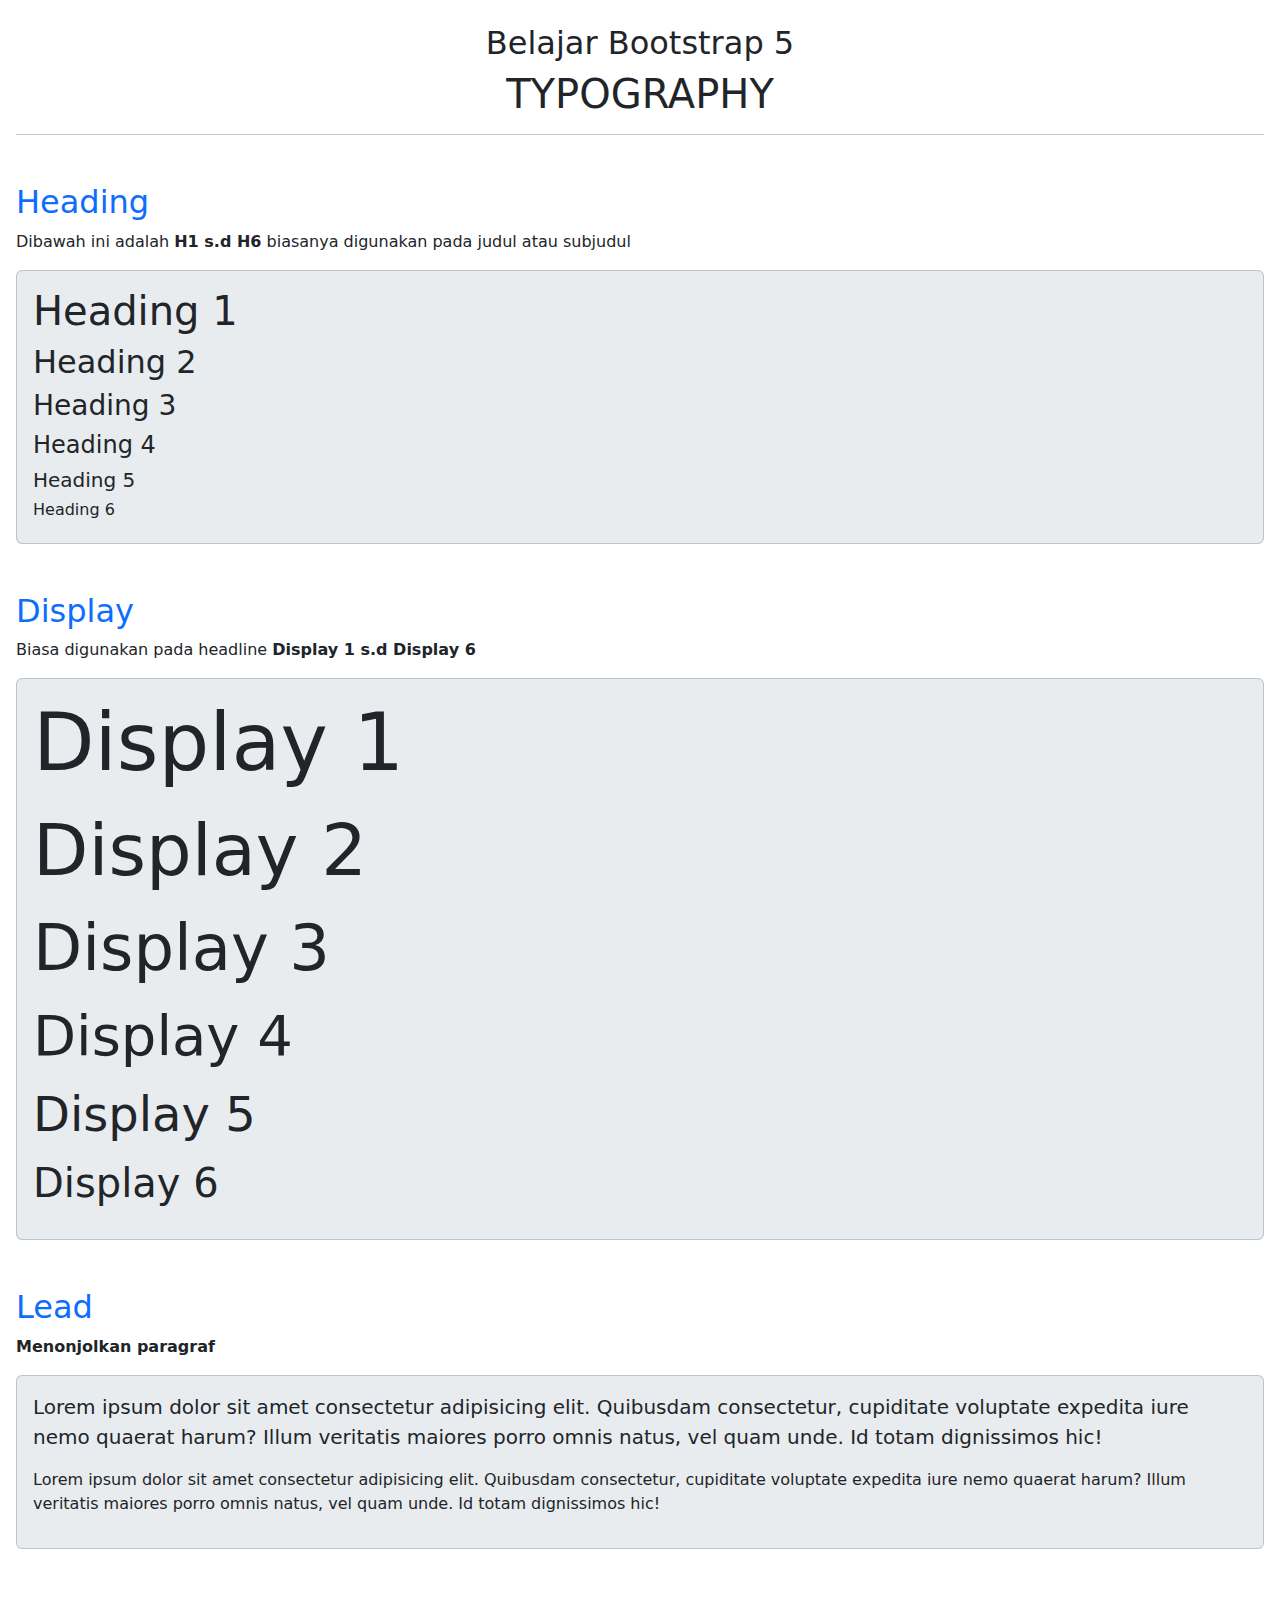
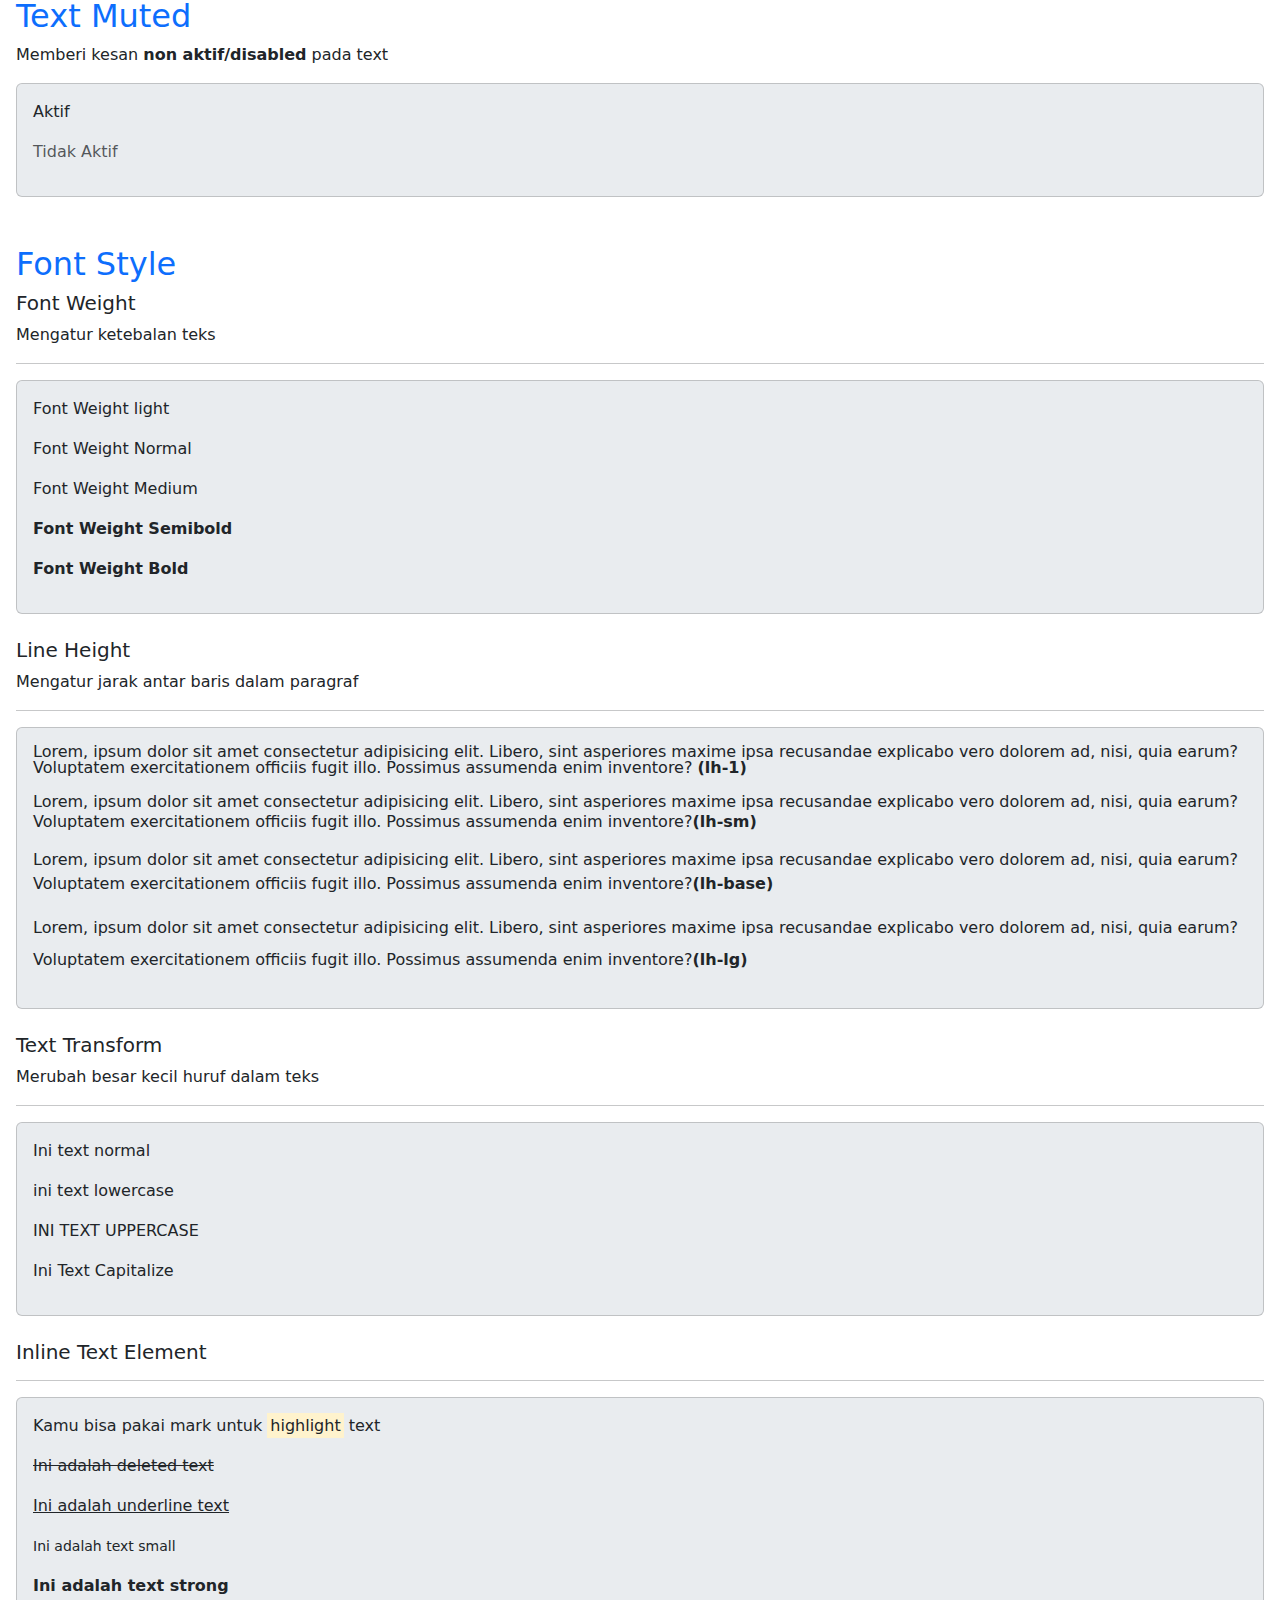
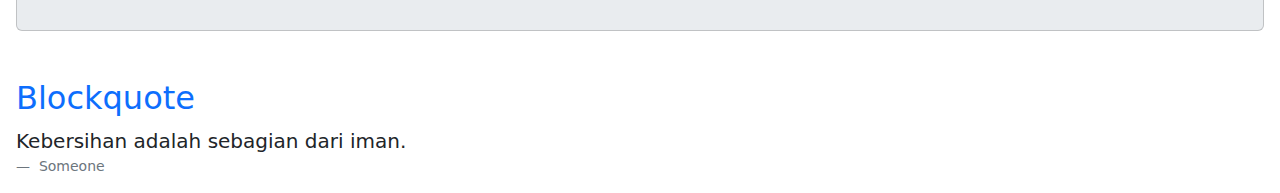
<file: 01. Tipografi/index.html>
<!DOCTYPE html>
<html lang="en">

<head>
    <meta charset="utf-8" />
    <meta name="viewport" content="width=device-width, initial-scale=1" />
    <title>Bootstrap demo</title>
    <link href="https://cdn.jsdelivr.net/npm/bootstrap@5.3.3/dist/css/bootstrap.min.css" rel="stylesheet"
        integrity="sha384-QWTKZyjpPEjISv5WaRU9OFeRpok6YctnYmDr5pNlyT2bRjXh0JMhjY6hW+ALEwIH" crossorigin="anonymous" />
</head>

<body class="m-3">
    <h2 class="text-center mt-4">Belajar Bootstrap 5</h2>
    <h1 class="text-center">TYPOGRAPHY</h1>
    <hr />

    <div class="mt-5"></div>
    <h2 class="text-primary">Heading</h2>
    <p>
        Dibawah ini adalah <b>H1 s.d H6</b> biasanya digunakan pada judul atau
        subjudul
    </p>
    <div class="card p-3  bg-body-secondary">
        <p class="h1">Heading 1</p->
        <p class="h2">Heading 2</p>
        <p class="h3">Heading 3</p>
        <p class="h4">Heading 4</p>
        <p class="h5">Heading 5</p>
        <p class="h6">Heading 6</p>
    </div>

    <div class="mt-5"></div>
    <h2 class="text-primary">Display</h2>
    <p>Biasa digunakan pada headline <b> Display 1 s.d Display 6</b></p>
    <div class="card p-3  bg-body-secondary">
        <p class="display-1">Display 1</p>
        <p class="display-2">Display 2</p>
        <p class="display-3">Display 3</p>
        <p class="display-4">Display 4</p>
        <p class="display-5">Display 5</p>
        <p class="display-6">Display 6</p>
    </div>

    <div class="mt-5"></div>
    <h2 class="text-primary">Lead</h2>
    <p><b>Menonjolkan paragraf</b></p>
    <div class="card p-3 bg-body-secondary">
        <p class="lead">Lorem ipsum dolor sit amet consectetur adipisicing elit. Quibusdam consectetur, cupiditate
            voluptate
            expedita iure nemo quaerat harum? Illum veritatis maiores porro omnis natus, vel quam unde. Id totam
            dignissimos
            hic!</p>
        <p>Lorem ipsum dolor sit amet consectetur adipisicing elit. Quibusdam consectetur, cupiditate voluptate expedita
            iure nemo quaerat harum? Illum veritatis maiores porro omnis natus, vel quam unde. Id totam dignissimos hic!
        </p>
    </div>

    <div class="mt-5"></div>
    <h2 class="text-primary">Text Muted</h2>
    <p>Memberi kesan <b>non aktif/disabled</b> pada text</p>
    <div class="card p-3 bg-body-secondary">
        <p>Aktif</p>
        <p class="text-muted">Tidak Aktif</p>
    </div>

    <div class="mt-5"></div>
    <h2 class="text-primary">Font Style</h2>
    <h5>Font Weight</h5>
    <p>Mengatur ketebalan teks</p>
    <hr>
    <div class="card p-3 bg-body-secondary">
        <p class="fw-light">Font Weight light</p>
        <p class="fw-normal">Font Weight Normal</p>
        <p class="fw-medium">Font Weight Medium</p>
        <p class="fw-semibold">Font Weight Semibold</p>
        <p class="fw-bold">Font Weight Bold</p>
    </div>

    <div class="mt-4"> </div>
    <h5>Line Height</h5>
    <p>Mengatur jarak antar baris dalam paragraf</p>
    <hr>
    <div class="card p-3 bg-body-secondary">
        <p class="lh-1">Lorem, ipsum dolor sit amet consectetur adipisicing elit. Libero, sint asperiores maxime ipsa
            recusandae explicabo vero dolorem ad, nisi, quia earum? Voluptatem exercitationem officiis fugit illo.
            Possimus
            assumenda enim inventore? <b>(lh-1)</b></p>
        <p class="lh-sm">Lorem, ipsum dolor sit amet consectetur adipisicing elit. Libero, sint asperiores maxime ipsa
            recusandae explicabo vero dolorem ad, nisi, quia earum? Voluptatem exercitationem officiis fugit illo.
            Possimus
            assumenda enim inventore?<b>(lh-sm)</b></p>
        <p class="lh-base">Lorem, ipsum dolor sit amet consectetur adipisicing elit. Libero, sint asperiores maxime ipsa
            recusandae explicabo vero dolorem ad, nisi, quia earum? Voluptatem exercitationem officiis fugit illo.
            Possimus
            assumenda enim inventore?<b>(lh-base)</b></p>
        <p class="lh-lg">Lorem, ipsum dolor sit amet consectetur adipisicing elit. Libero, sint asperiores maxime ipsa
            recusandae explicabo vero dolorem ad, nisi, quia earum? Voluptatem exercitationem officiis fugit illo.
            Possimus
            assumenda enim inventore?<b>(lh-lg)</b></p>
    </div>

    <div class="mt-4"> </div>
    <h5>Text Transform</h5>
    <p>Merubah besar kecil huruf dalam teks</p>
    <hr>
    <div class="card p-3 bg-body-secondary">
        <p>Ini text normal</p>
        <p class="text-lowercase">Ini text lowercase</p>
        <p class="text-uppercase">Ini text uppercase</p>
        <p class="text-capitalize">Ini text capitalize</p>
    </div>

    <div class="mt-4"> </div>
    <h5>Inline Text Element</h5>
    <hr>
    <div class="card p-3 bg-body-secondary">
        <p>Kamu bisa pakai mark untuk <mark>highlight</mark> text</p>
        <p>
            <del>Ini adalah deleted text</del>
        </p>
        <p><u>Ini adalah underline text</u></p>
        <p><small>Ini adalah text small</small></p>
        <p><strong>Ini adalah text strong</strong></p>
    </div>

    <div class="mt-5"></div>
    <h2 class="text-primary">Blockquote</h2>
    <figure>
        <blockquote class="blockquote">
            <p>Kebersihan adalah sebagian dari iman.</p>
        </blockquote>
        <figcaption class="blockquote-footer">
            Someone
        </figcaption>
    </figure>

    <script src="https://cdn.jsdelivr.net/npm/bootstrap@5.3.3/dist/js/bootstrap.bundle.min.js"
        integrity="sha384-YvpcrYf0tY3lHB60NNkmXc5s9fDVZLESaAA55NDzOxhy9GkcIdslK1eN7N6jIeHz"
        crossorigin="anonymous"></script>
</body>

</html>
</file>
